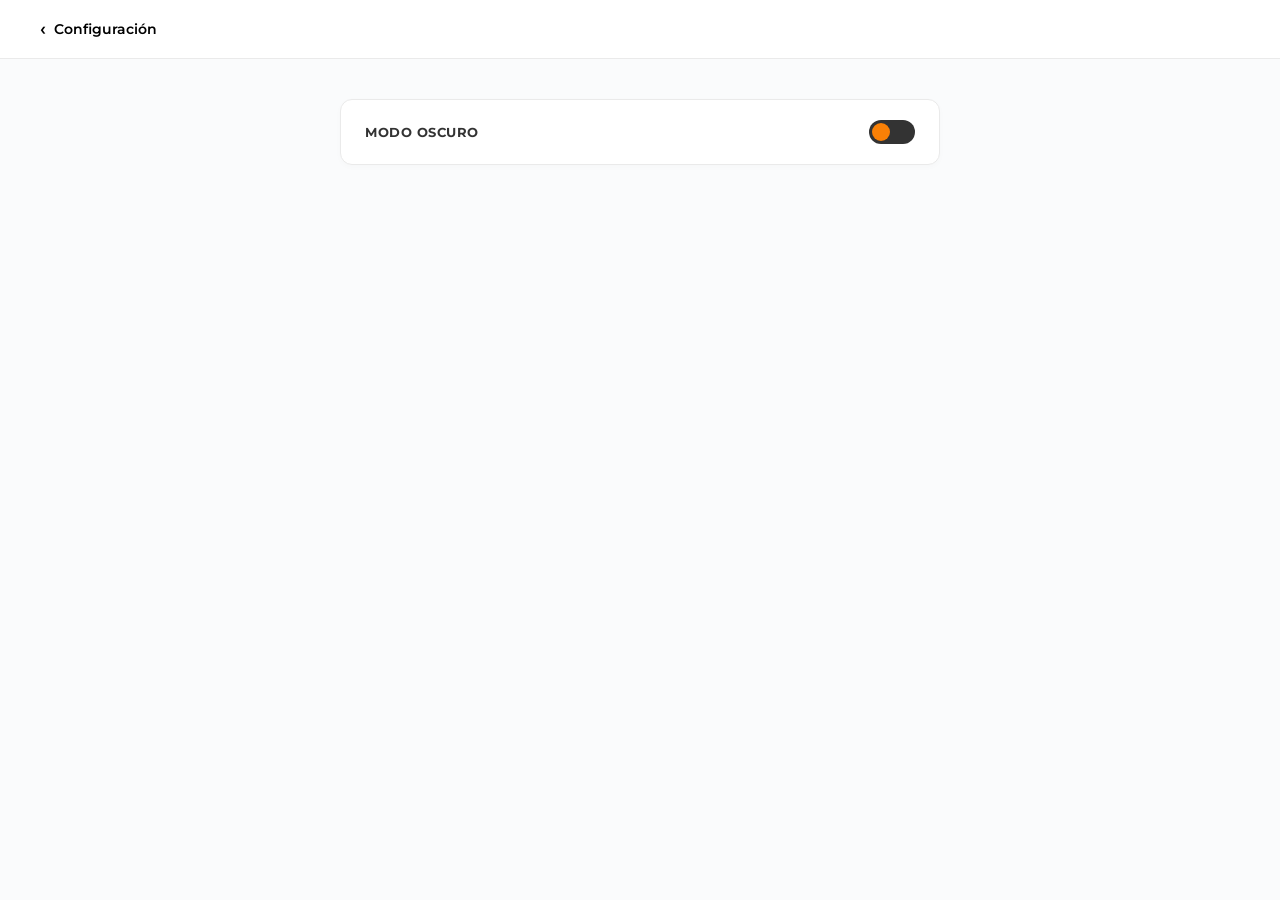
<file: templates/configuracion.html>
<!DOCTYPE html>
<html lang="es">
<head>
    <meta charset="UTF-8">
    <meta name="viewport" content="width=device-width, initial-scale=1.0">
    <title>D.C.A DE S.V - Configuración</title>
    <link href="https://fonts.googleapis.com/css2?family=Montserrat:wght@400;500;600;700&display=swap" rel="stylesheet">
    <style>
        body {
            background-color: #fafbfc;
            margin: 0;
            font-family: 'Montserrat', sans-serif;
            transition: background-color 0.3s, color 0.3s;
        }

        /* Estilos para el Modo Oscuro */
        body.dark-mode {
            background-color: #121212;
            color: #ffffff;
        }
        body.dark-mode header {
            background-color: #1e1e1e !important;
            border-bottom: 1px solid #333 !important;
        }
        body.dark-mode header a {
            color: #ffffff !important;
        }
        body.dark-mode .card-config {
            background-color: #1e1e1e !important;
            border-color: #333 !important;
            color: #ffffff;
        }
        body.dark-mode .text-config {
            color: #e0e0e0 !important;
        }
    </style>

 
</head>
<body>

    <!-- Header con botón de volver -->
    <header style="background: #ffffff; padding: 18px 40px; display: flex; align-items: center; border-bottom: 1px solid #eaeaea; transition: background-color 0.3s;">
        <a href="{{ url_for('perfil') }}" style="display: flex; align-items: center; gap: 8px; text-decoration: none; color: #000; font-weight: 600; font-size: 14px;">
            <span style="font-size: 18px;">‹</span> Configuración
        </a>
    </header>

    <main style="max-width: 600px; margin: 40px auto; padding: 0 20px;">
        
        <!-- Tarjeta de Modo Oscuro -->
        <div class="card-config" style="background: #ffffff; border: 1px solid #eaeaea; border-radius: 12px; padding: 20px 24px; display: flex; justify-content: space-between; align-items: center; box-shadow: 0 2px 6px rgba(0,0,0,0.02);">
            
            <span class="text-config" style="font-size: 13px; font-weight: 700; color: #333; text-transform: uppercase; letter-spacing: 0.5px;">Modo Oscuro</span>
            
            <!-- Interruptor (Toggle Switch) -->
            <label style="position: relative; display: inline-block; width: 46px; height: 24px; cursor: pointer;">
                <input type="checkbox" id="darkModeToggle" onchange="toggleDarkMode()" style="opacity: 0; width: 0; height: 0;">
                <span style="position: absolute; top: 0; left: 0; right: 0; bottom: 0; background-color: #333; transition: .4s; border-radius: 24px;"></span>
                <span id="sliderKnob" style="position: absolute; height: 18px; width: 18px; left: 3px; bottom: 3px; background-color: #f98006; transition: .4s; border-radius: 50%;"></span>
            </label>

        </div>

    </main>

    <script>
        // 1. Función para cambiar el modo
        function toggleDarkMode() {
            const isChecked = document.getElementById('darkModeToggle').checked;
            const knob = document.getElementById('sliderKnob');
            const track = knob.previousElementSibling;

            if (isChecked) {
                document.body.classList.add('dark-mode');
                // Mover el círculo a la derecha
                knob.style.transform = "translateX(22px)";
                // Opcional: cambiar color del fondo del interruptor
                track.style.backgroundColor = "#f98006"; 
                knob.style.backgroundColor = "#ffffff";
            } else {
                document.body.classList.remove('dark-mode');
                // Mover el círculo a la izquierda
                knob.style.transform = "translateX(0px)";
                track.style.backgroundColor = "#333";
                knob.style.backgroundColor = "#f98006";
            }
        }

        // 2. Mantener el modo oscuro al recargar la página o cambiar de vista
        document.addEventListener('DOMContentLoaded', () => {
            // Revisamos si el usuario ya había activado el modo oscuro antes
            if (localStorage.getItem('theme') === 'dark') {
                document.body.classList.add('dark-mode');
                document.getElementById('darkModeToggle').checked = true;
                
                // Ajustar el visual del interruptor
                const knob = document.getElementById('sliderKnob');
                const track = knob.previousElementSibling;
                knob.style.transform = "translateX(22px)";
                track.style.backgroundColor = "#f98006";
                knob.style.backgroundColor = "#ffffff";
            }
        });

        // Guardar la preferencia en el navegador al hacer clic
        document.getElementById('darkModeToggle').addEventListener('change', function() {
            if(this.checked) {
                localStorage.setItem('theme', 'dark');
            } else {
                localStorage.setItem('theme', 'light');
            }
        });
    </script>

</body>
</html>
</file>
